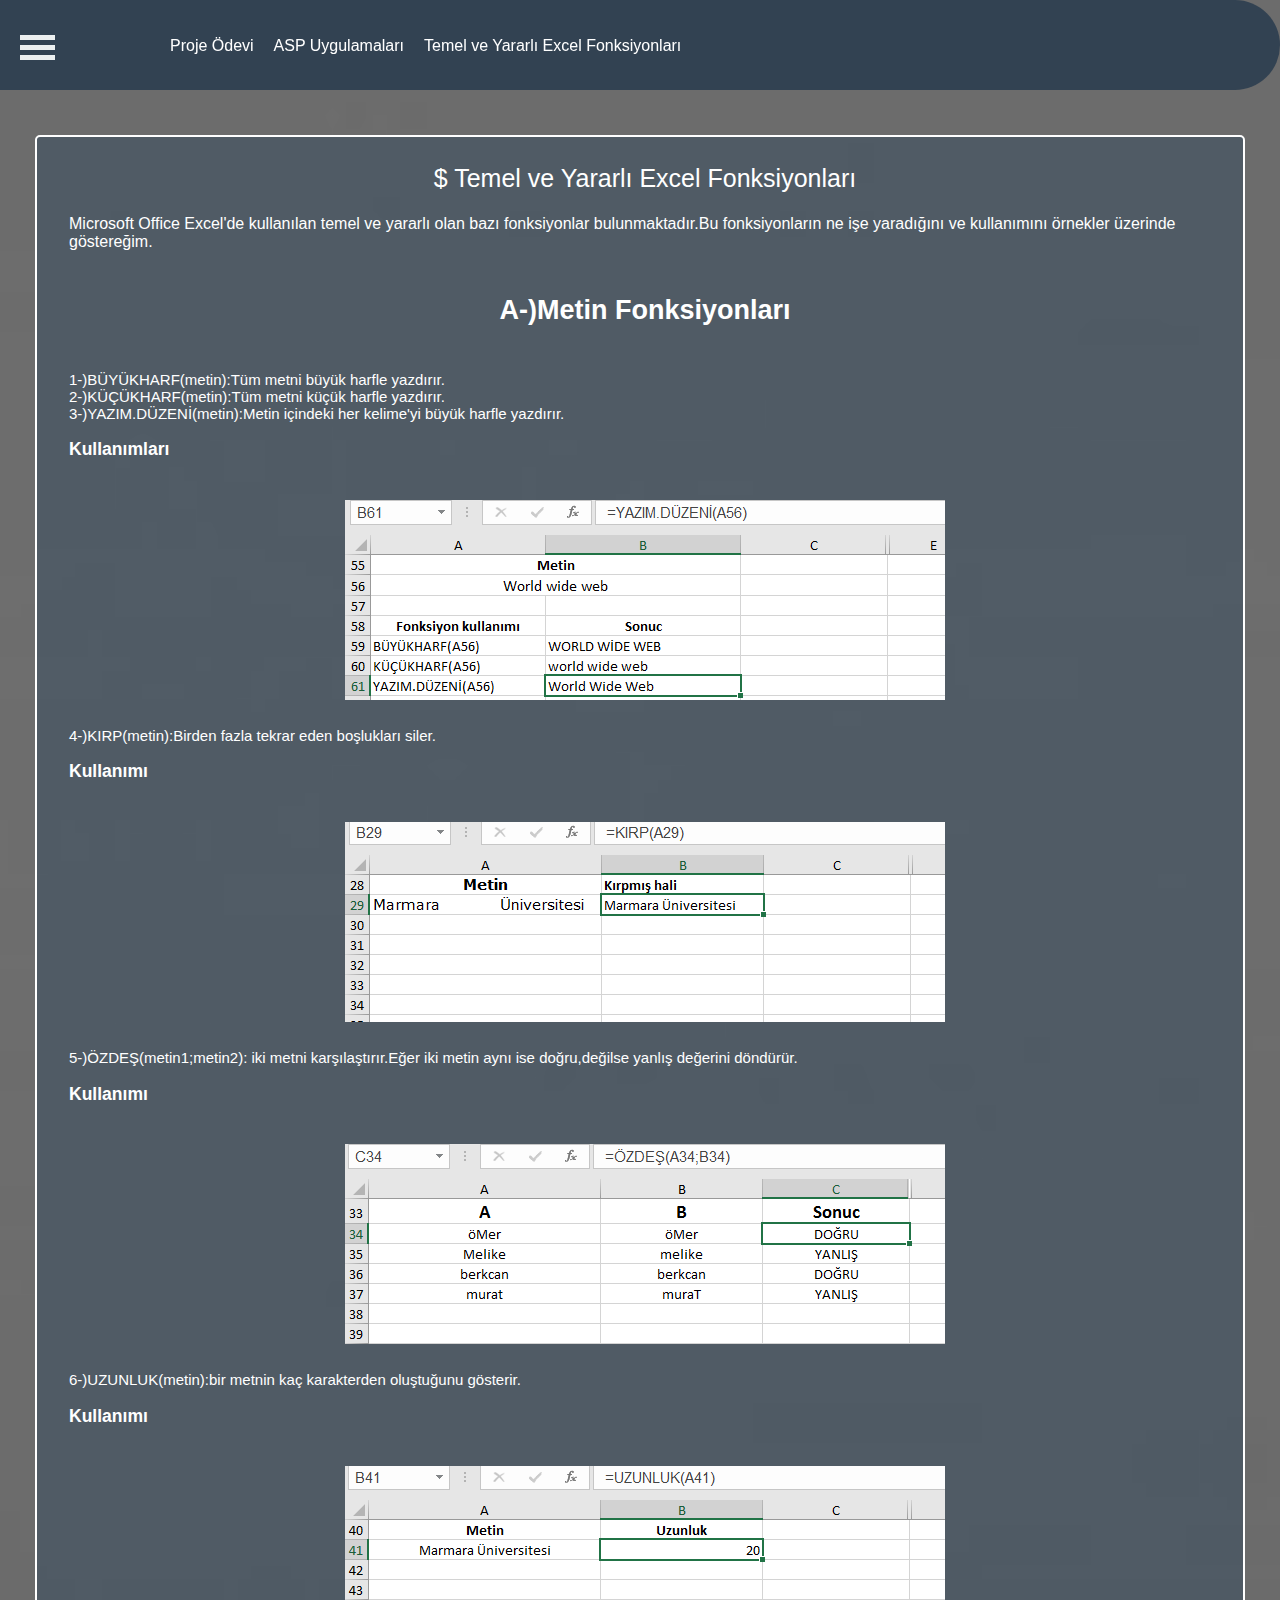
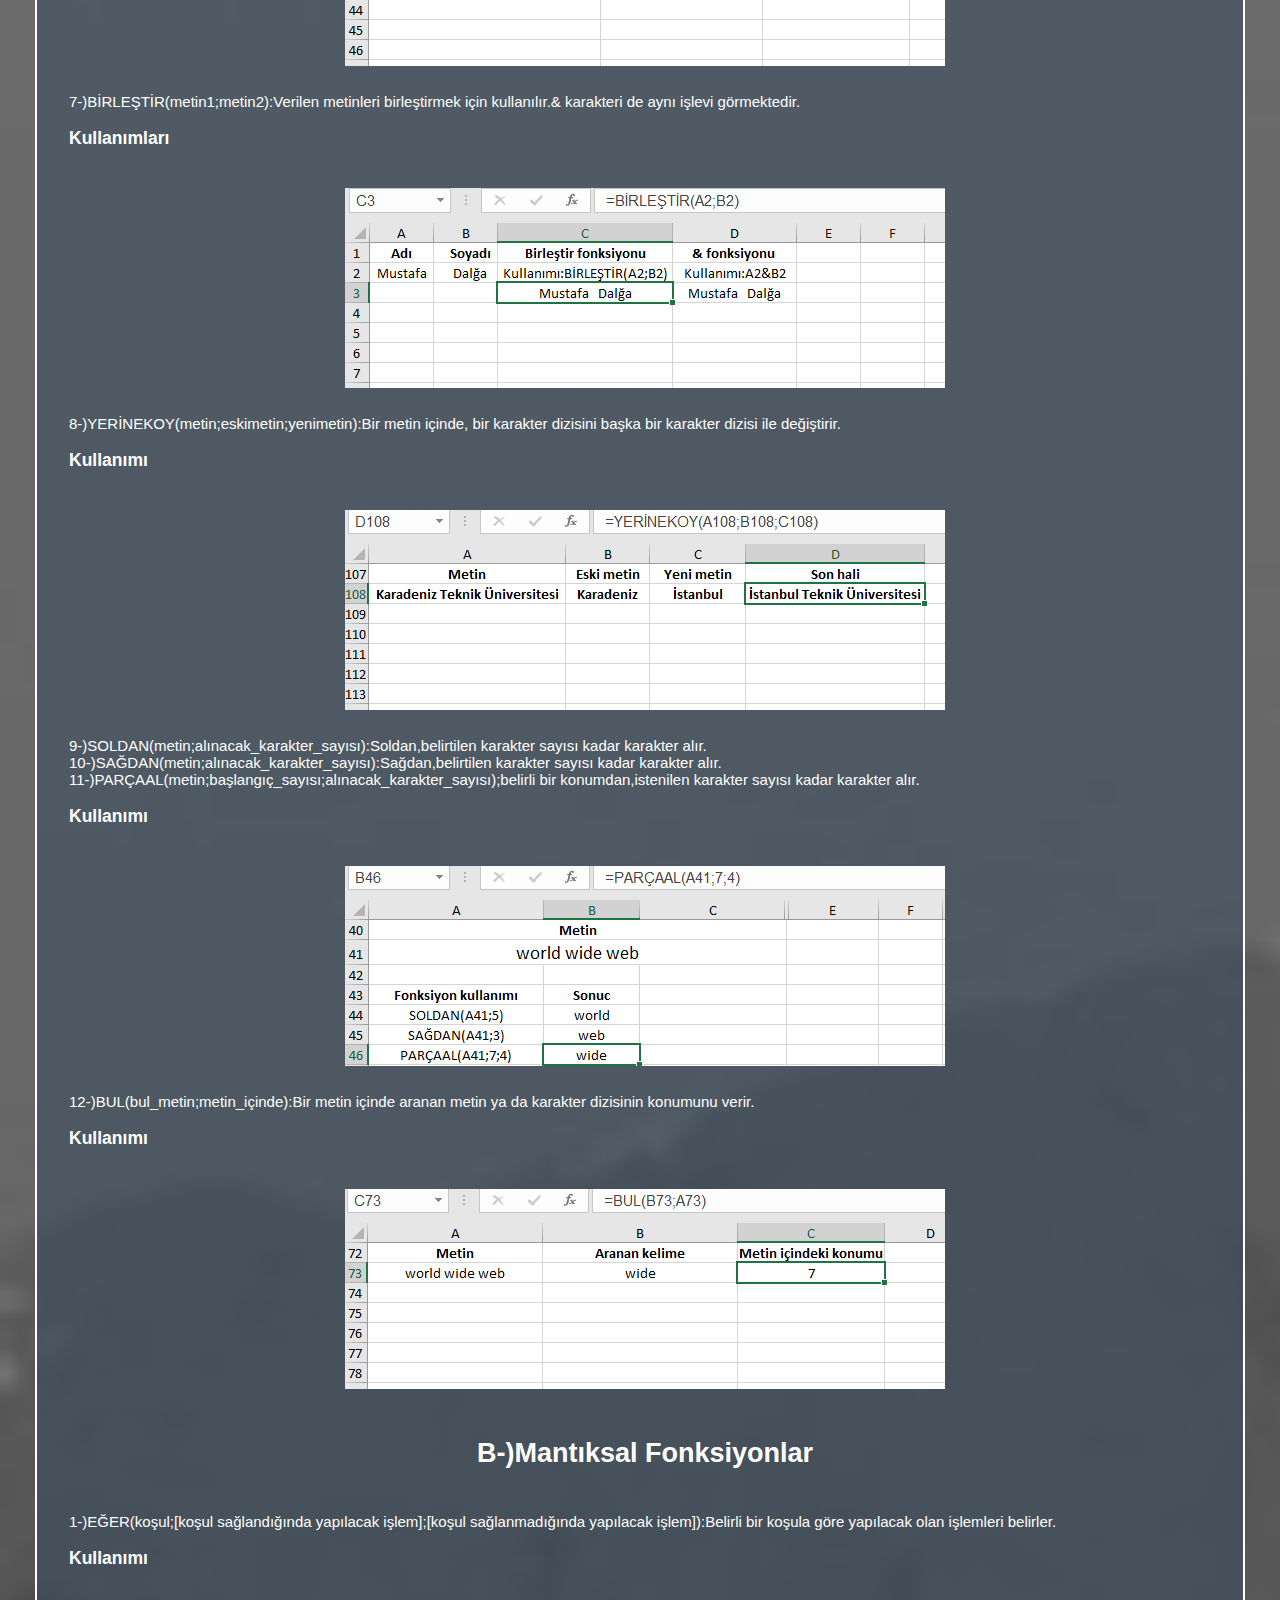
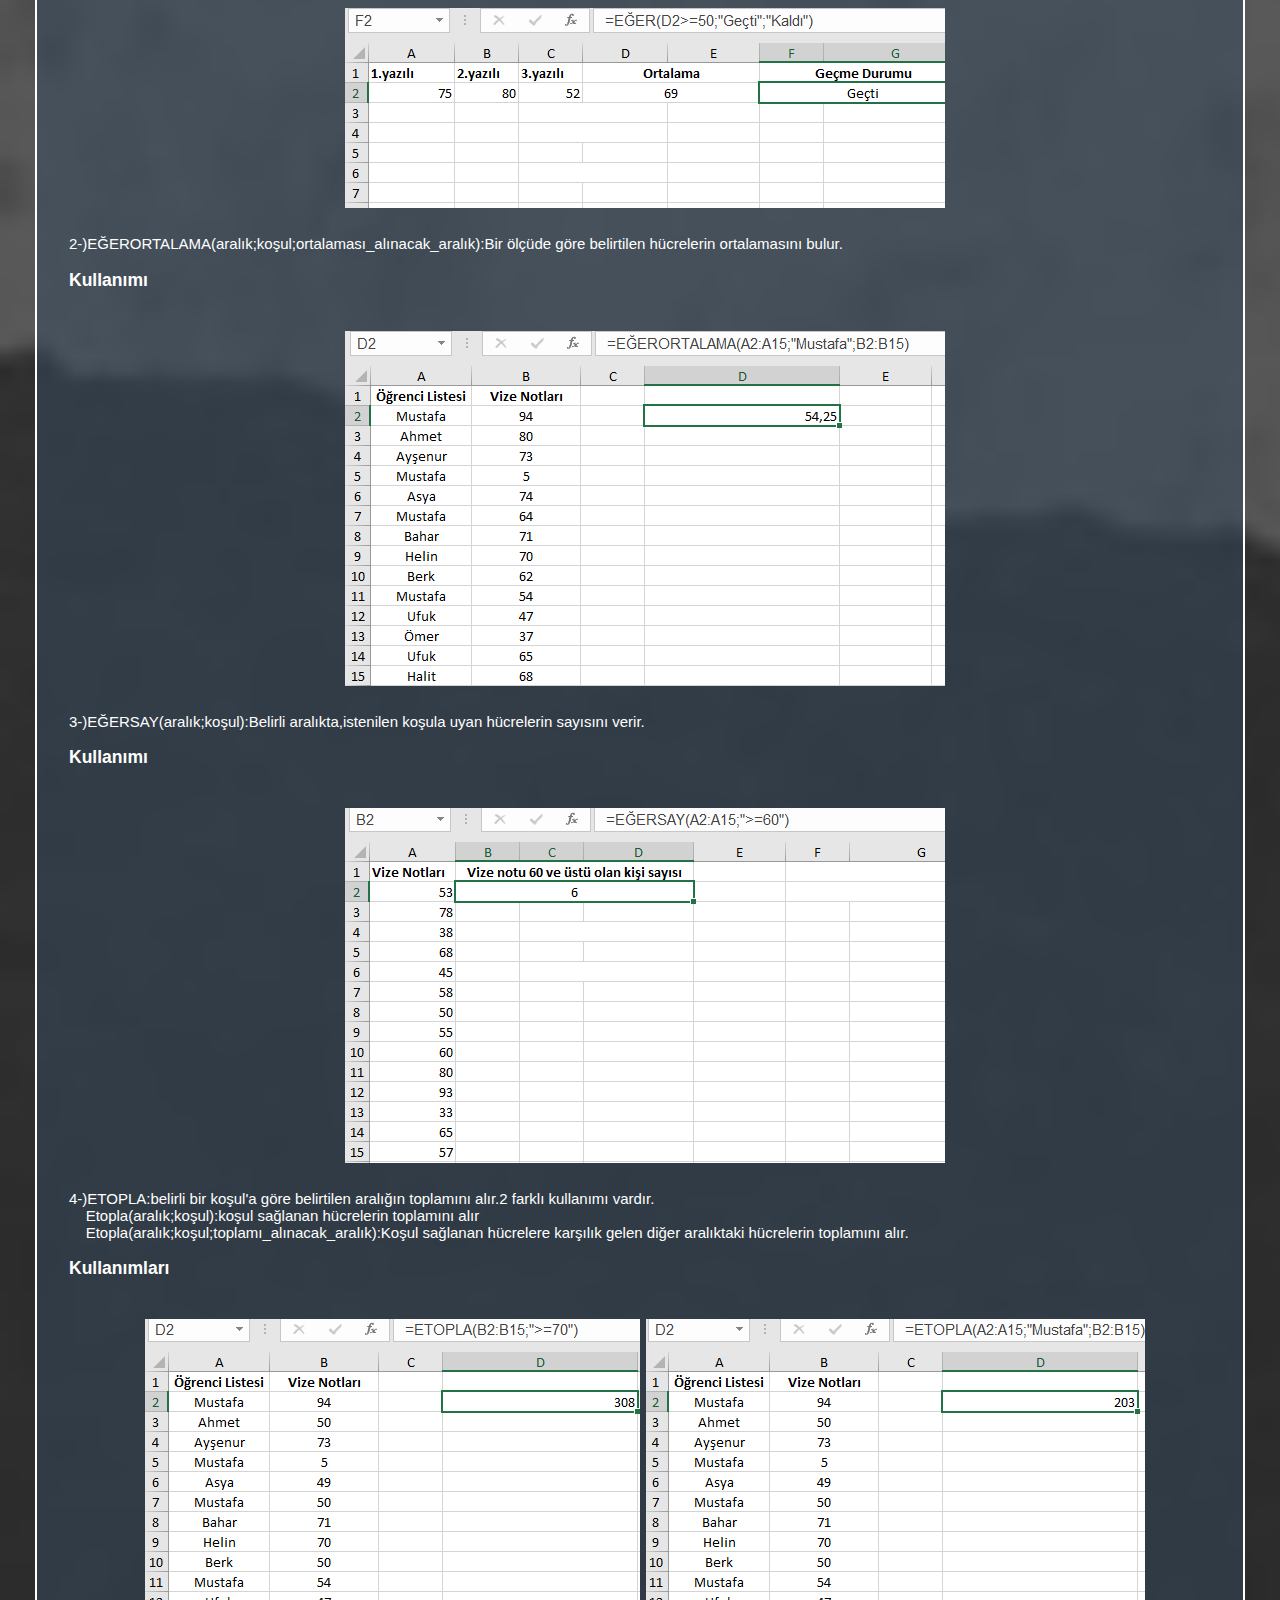
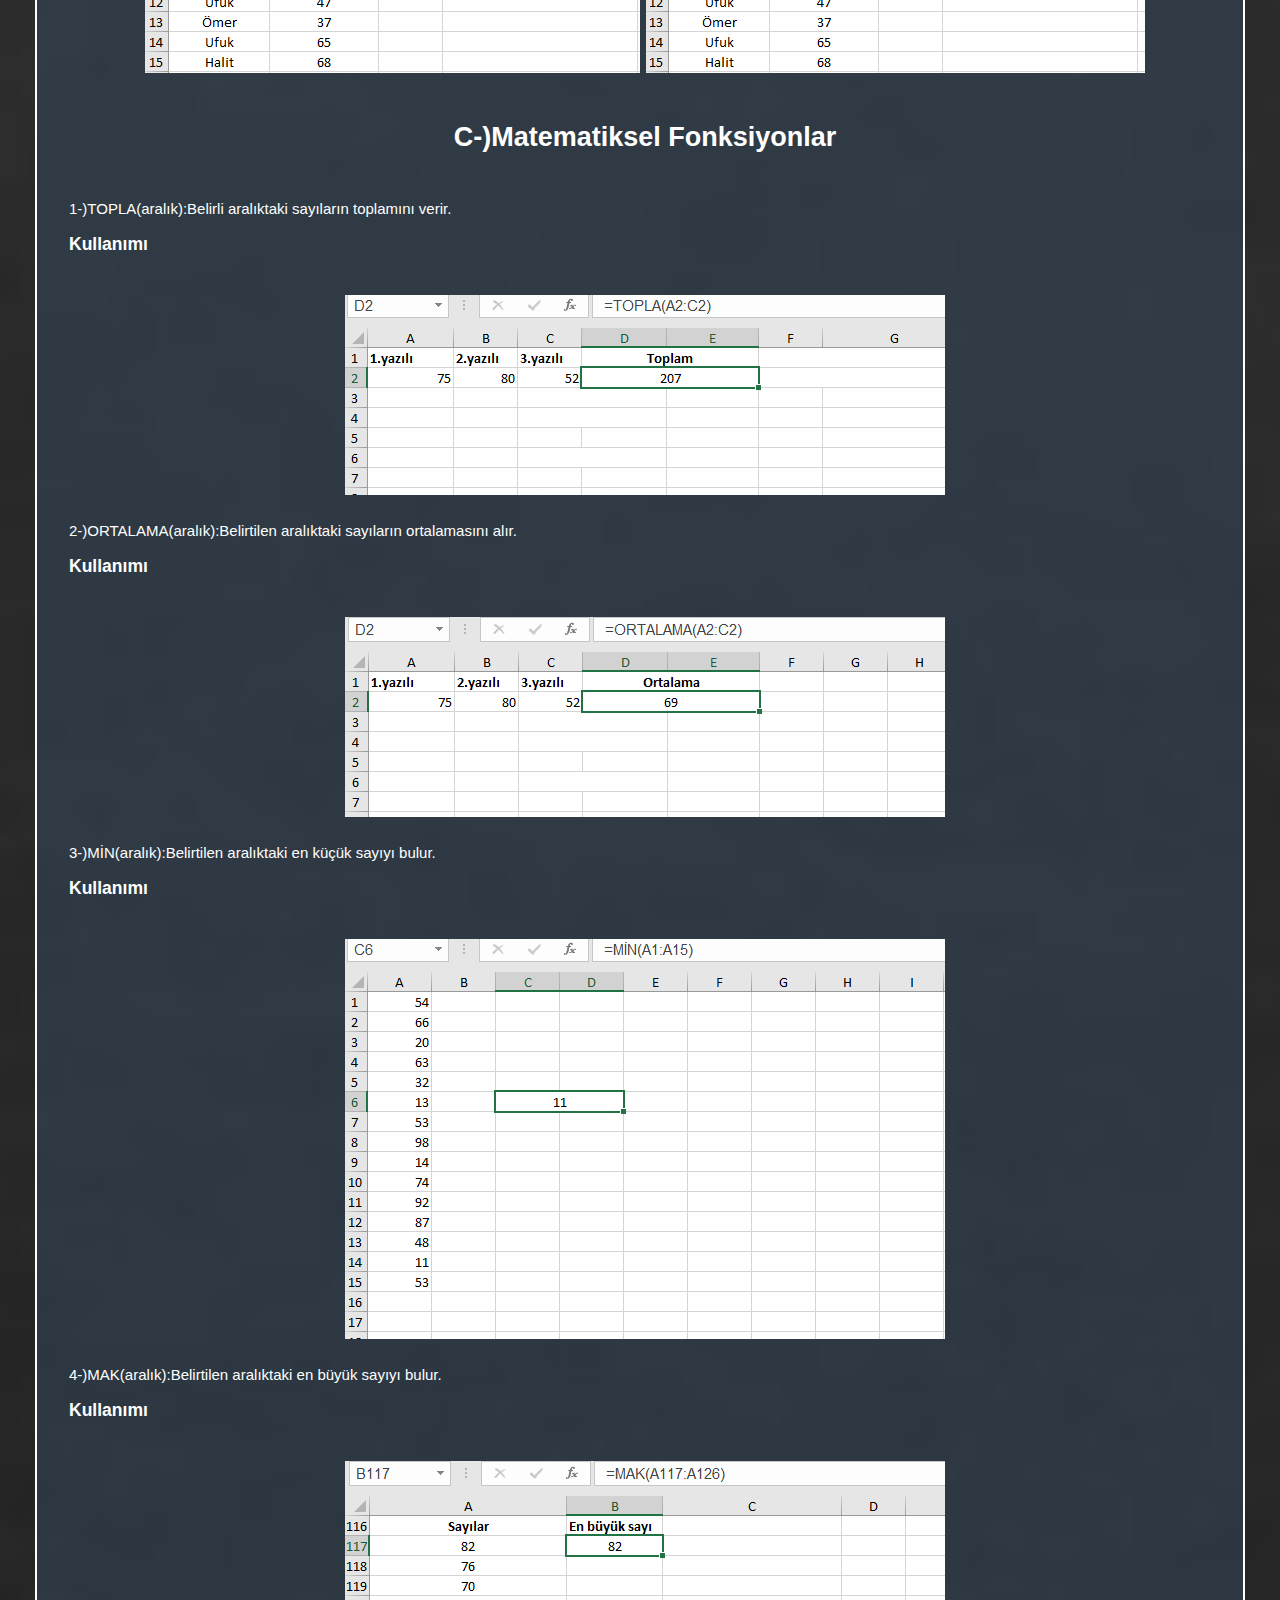
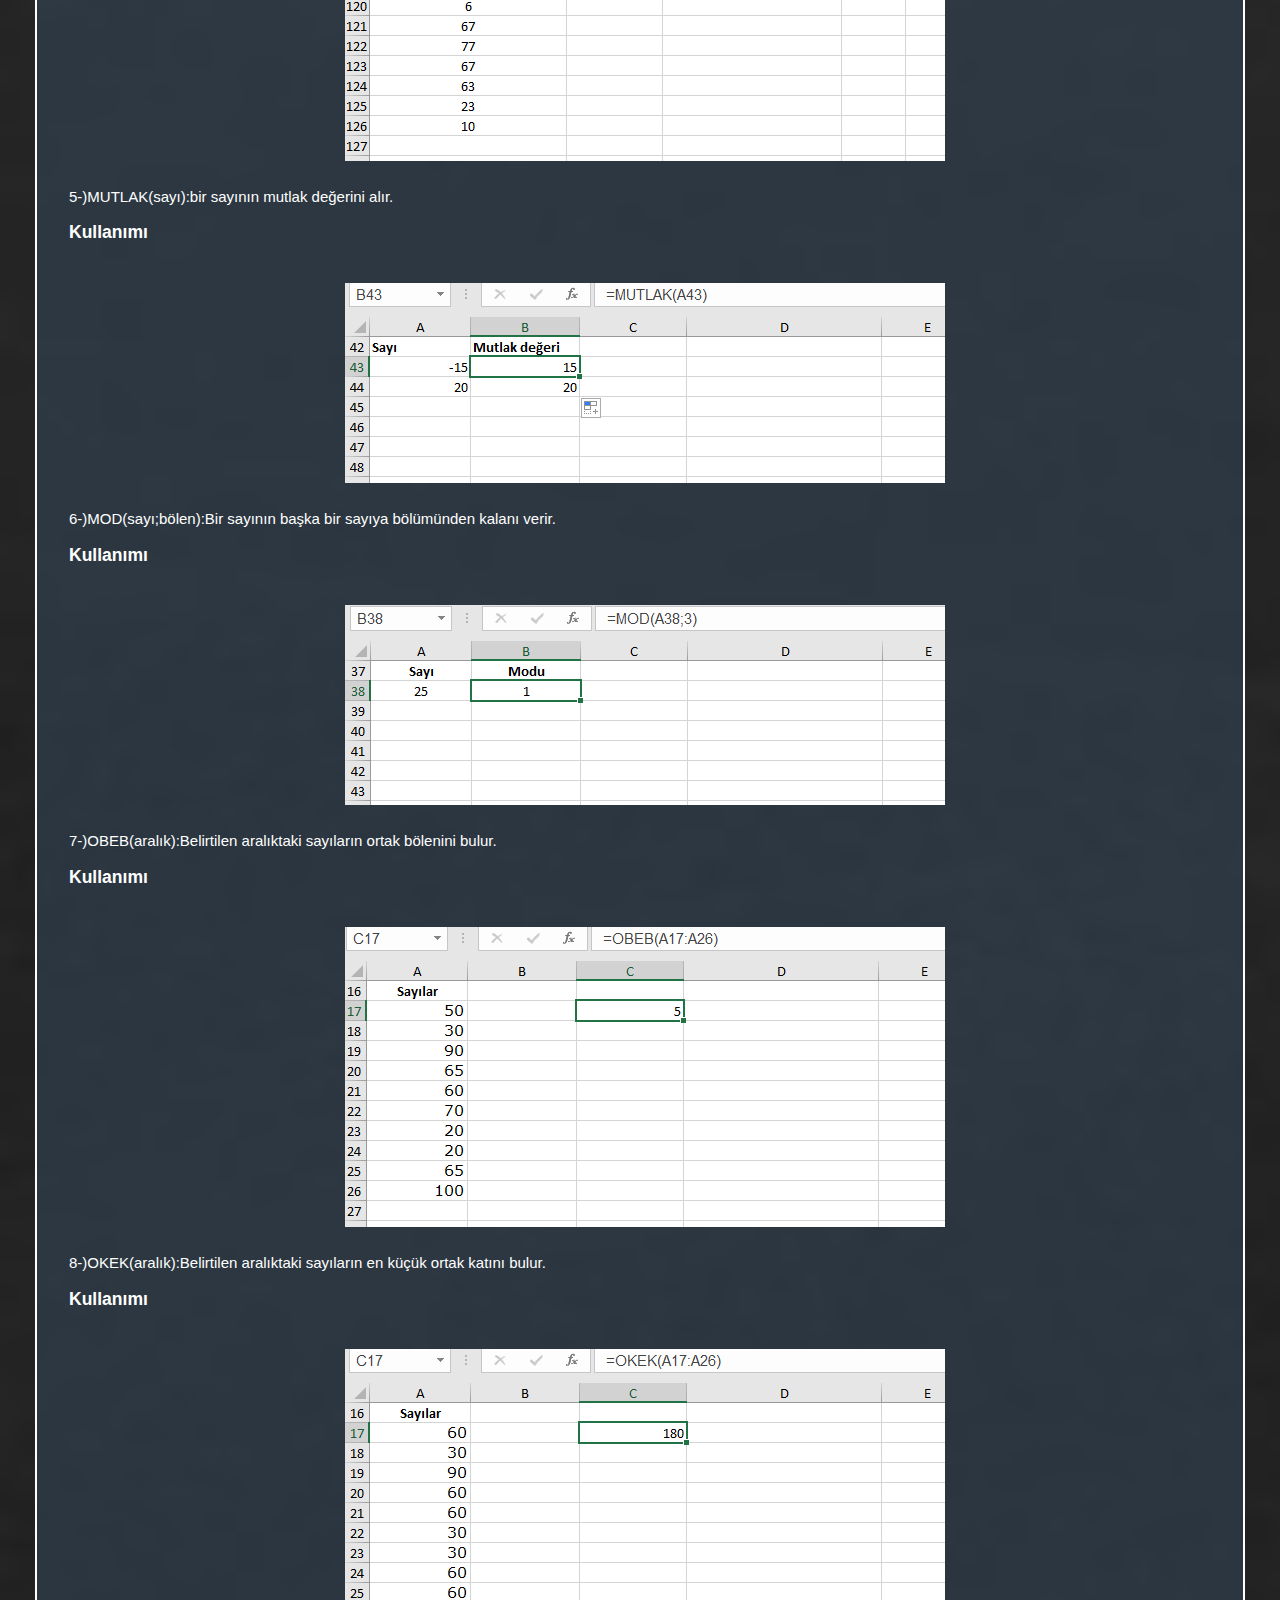
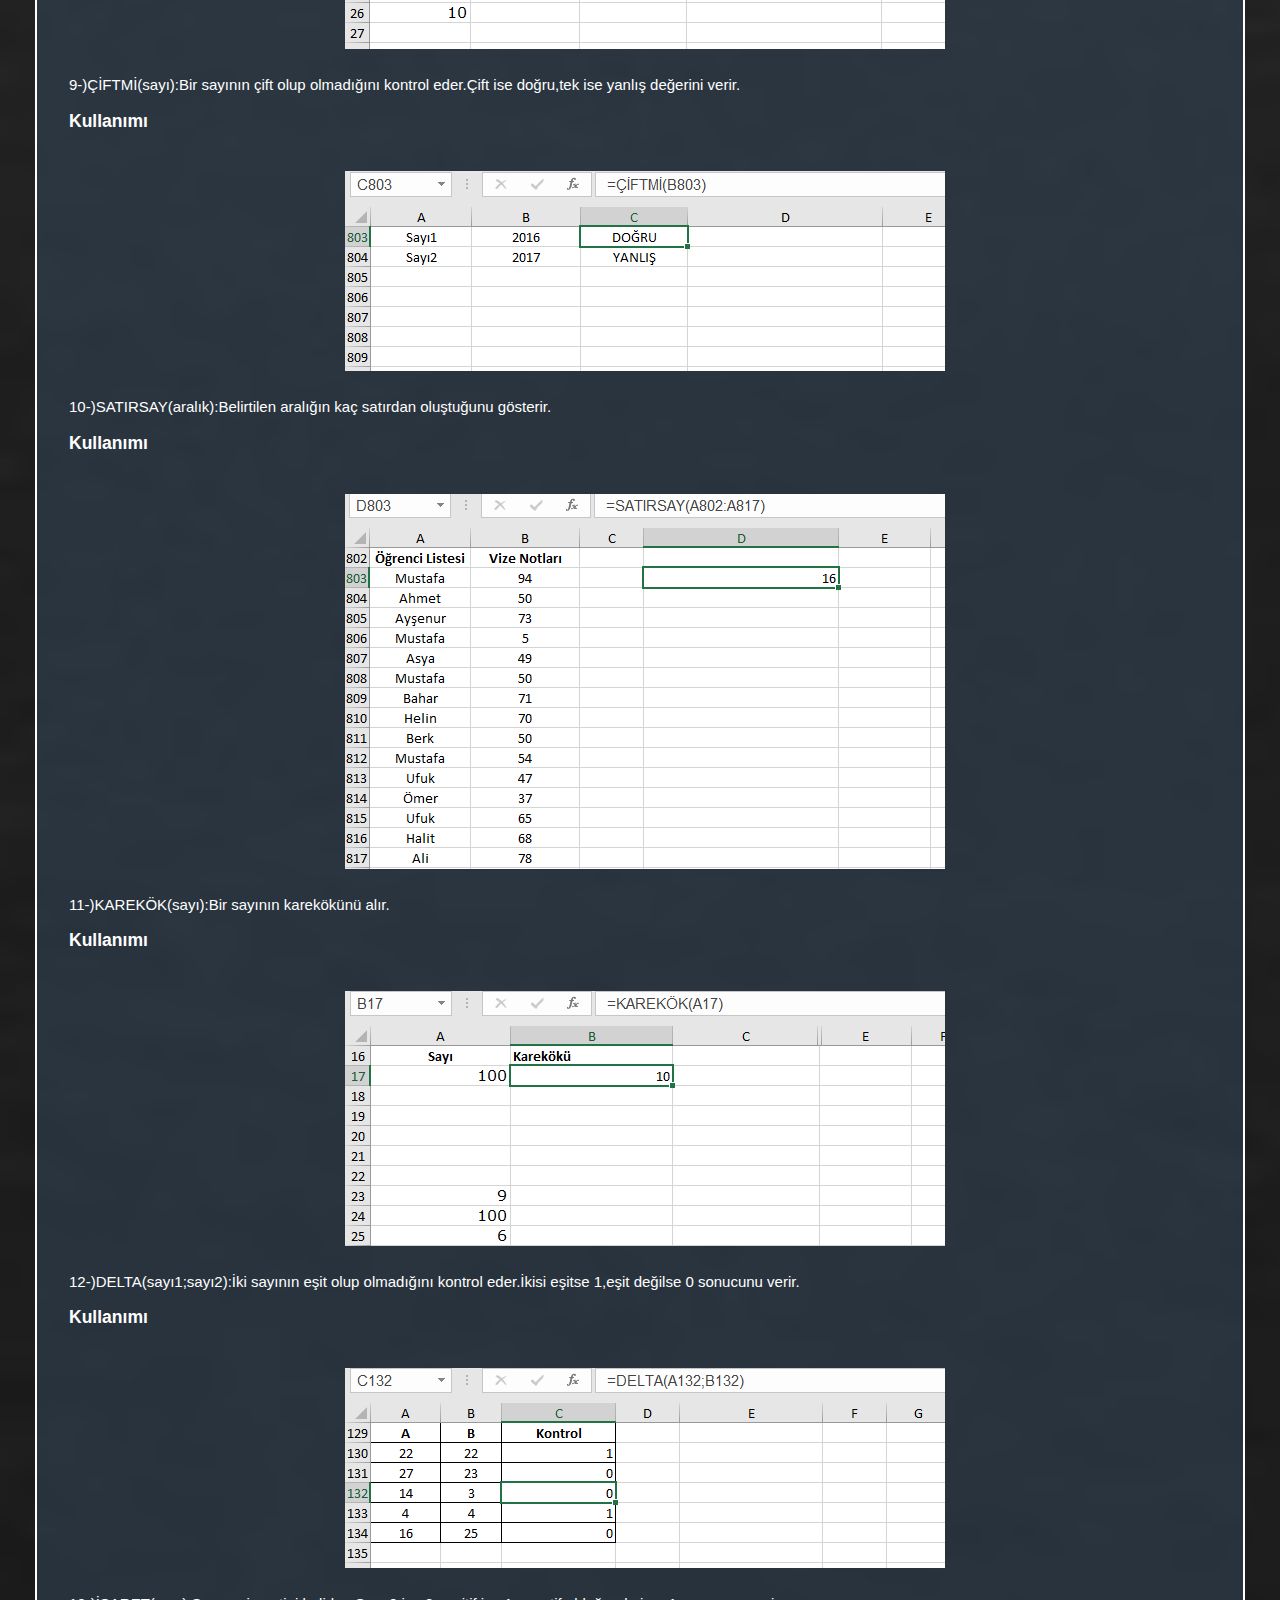
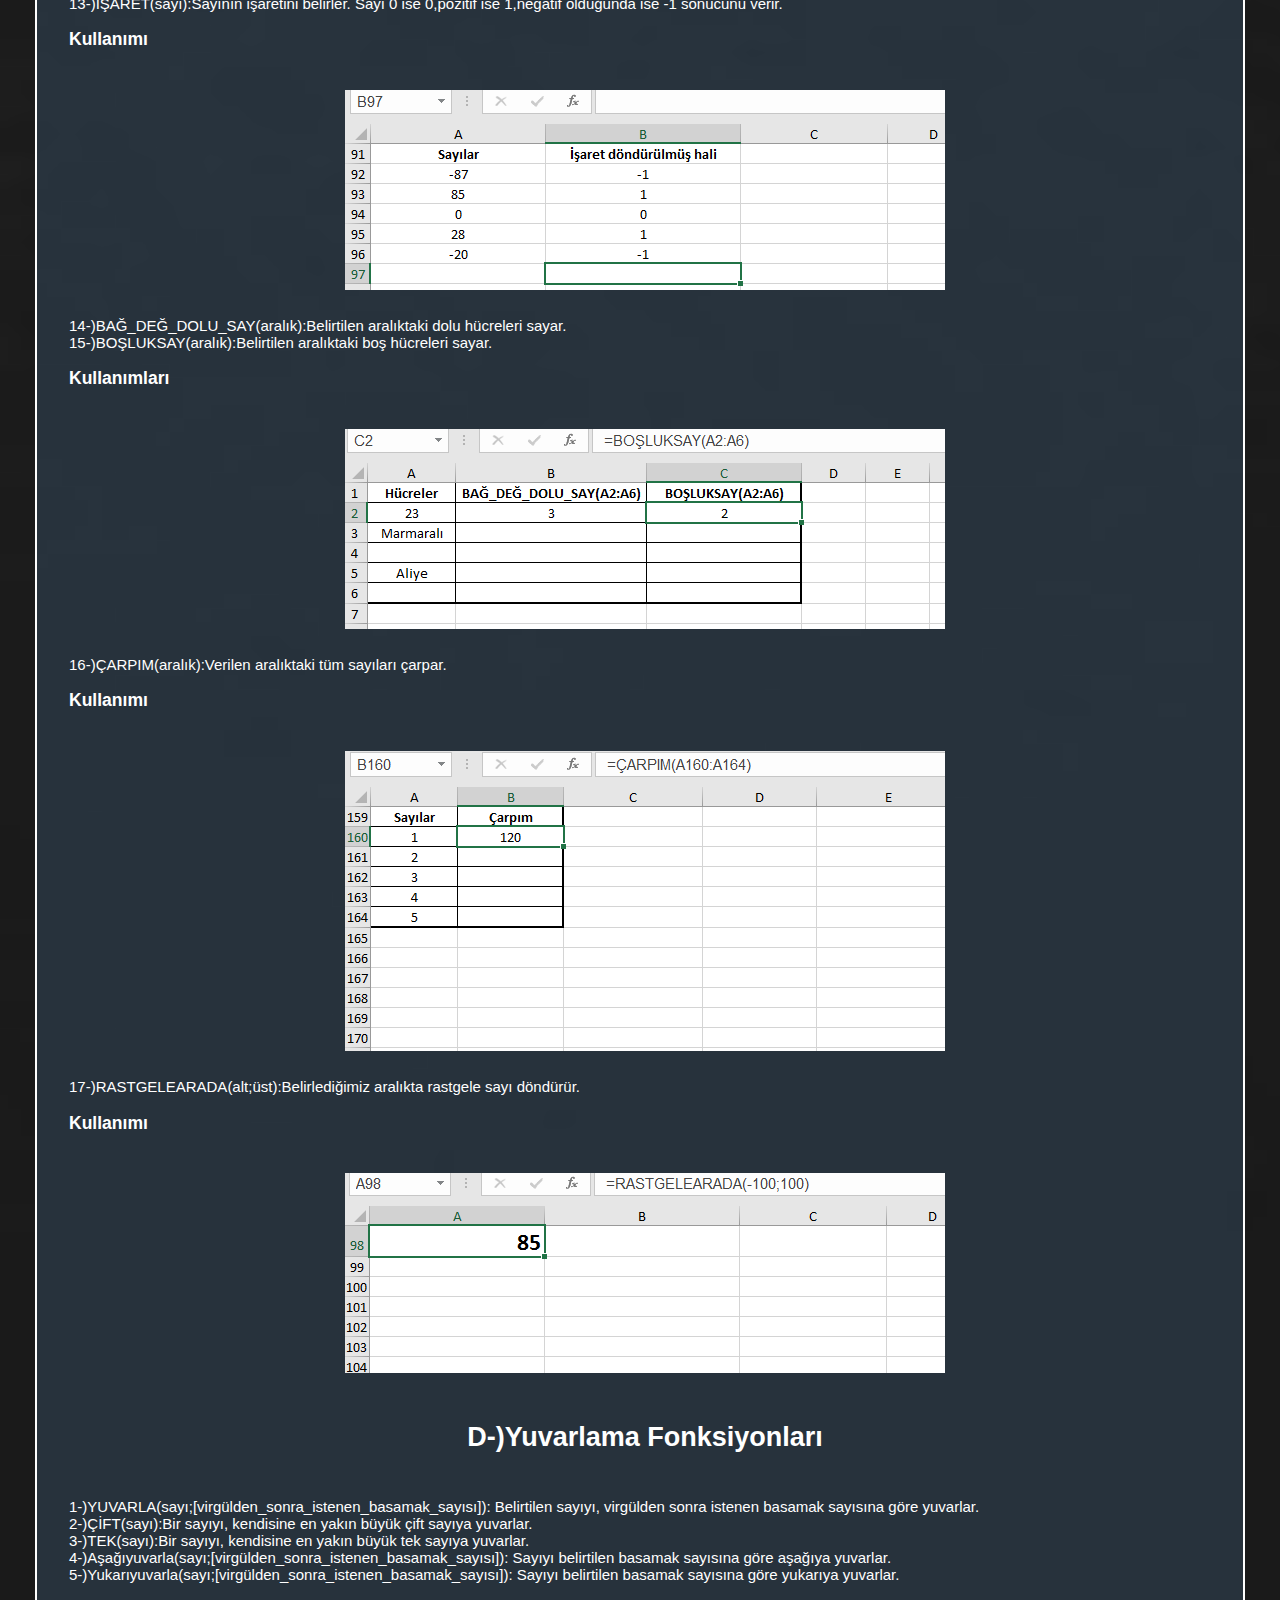
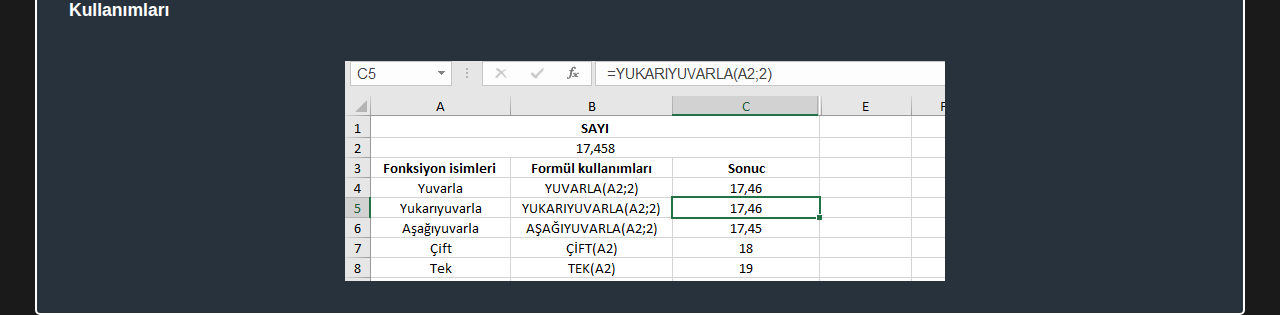
<file: excel.html>
﻿<!DOCTYPE html>
<meta charset="utf-8">
<html>

<head>
    <title>Excel Fonksiyonları</title>
    <link rel="stylesheet" href="assets/css/style.css">
</head>

<body>
    <div class="ust">
        <div class="hamburger-container">
            <div class="hamburgermenu"></div>
            <div class="hamburgermenu"></div>
            <div class="hamburgermenu"></div>
        </div>
        <ul>
            <li><a href="index.html">Proje Ödevi</a></li>
            <li><a href="ASP.html">ASP Uygulamaları</a></li>
            <li><a href="excel.html">Temel ve Yararlı Excel Fonksiyonları</a></li>
        </ul>
    </div>

    <div class="icerik" id="projelerim">
        <table>

            <tr>
                <td class="ortala yanson" style="font-size: 25px;">$ Temel ve Yararlı Excel Fonksiyonları</td>
            </tr>
            <tr>
                <td class="yaziboyutuOrta">
                    Microsoft Office Excel'de kullanılan temel ve yararlı olan bazı fonksiyonlar bulunmaktadır.Bu fonksiyonların ne işe yaradığını ve kullanımını örnekler üzerinde göstereğim.
                </td>
            </tr>
            <tr>
                <td class="ortala">
                    <h2>A-)Metin Fonksiyonları</h2>
                </td>
            </tr>
            <tr>
                <td class="yaziboyutuKucuk">
                    1-)BÜYÜKHARF(metin):Tüm metni büyük harfle yazdırır.<br> 2-)KÜÇÜKHARF(metin):Tüm metni küçük harfle yazdırır.
                    <br> 3-)YAZIM.DÜZENİ(metin):Metin içindeki her kelime'yi büyük harfle yazdırır.<br>

                    <h3>Kullanımları</h3>
                </td>
            </tr>
            <tr>
                <td align="center"><img src="assets/img/metinfonksiyonu123.png"></td>
                </td>
            </tr>
            <tr>
                <td class="yaziboyutuKucuk">
                    4-)KIRP(metin):Birden fazla tekrar eden boşlukları siler.<br>
                    <h3>Kullanımı</h3>
                </td>
            </tr>
            <tr>
                <td align="center"><img src="assets/img/kirp.png"></td>
                </td>
            </tr>
            <tr>
                <td class="yaziboyutuKucuk">
                    5-)ÖZDEŞ(metin1;metin2): iki metni karşılaştırır.Eğer iki metin aynı ise doğru,değilse yanlış değerini döndürür.
                    <h3>Kullanımı</h3>
                </td>
            </tr>
            <tr>
                <td align="center"><img src="assets/img/ozdes.png"></td>
            </tr>
            <tr>
                <td class="yaziboyutuKucuk">
                    6-)UZUNLUK(metin):bir metnin kaç karakterden oluştuğunu gösterir.
                    <h3>Kullanımı</h3>
                </td>
            </tr>
            <tr>
                <td align="center"><img src="assets/img/uzunluk.png"></td>
            </tr>
            <tr>
                <td class="yaziboyutuKucuk">
                    7-)BİRLEŞTİR(metin1;metin2):Verilen metinleri birleştirmek için kullanılır.& karakteri de aynı işlevi görmektedir.
                    <h3>Kullanımları</h3>
                </td>
            </tr>
            <tr>
                <td align="center"><img src="assets/img/birlestir.png"></td>
            </tr>
            <tr>
                <td class="yaziboyutuKucuk">
                    8-)YERİNEKOY(metin;eskimetin;yenimetin):Bir metin içinde, bir karakter dizisini başka bir karakter dizisi ile değiştirir.
                    <h3>Kullanımı</h3>
                </td>
            </tr>
            <tr>
                <td align="center"><img src="assets/img/yerinekoy.png"></td>
            </tr>
            <tr>
                <td class="yaziboyutuKucuk">
                    9-)SOLDAN(metin;alınacak_karakter_sayısı):Soldan,belirtilen karakter sayısı kadar karakter alır.
                    <br> 10-)SAĞDAN(metin;alınacak_karakter_sayısı):Sağdan,belirtilen karakter sayısı kadar karakter alır.
                    <br> 11-)PARÇAAL(metin;başlangıç_sayısı;alınacak_karakter_sayısı);belirli bir konumdan,istenilen karakter sayısı kadar karakter alır.
                    <h3>Kullanımı</h3>
                </td>
            </tr>
            <tr>
                <td align="center"><img src="assets/img/SagSolParcaal.png"></td>
            </tr>
            <tr>
                <td class="yaziboyutuKucuk">
                    12-)BUL(bul_metin;metin_içinde):Bir metin içinde aranan metin ya da karakter dizisinin konumunu verir.
                    <h3>Kullanımı</h3>
                </td>
            </tr>
            <tr>
                <td align="center"><img src="assets/img/bul.png"></td>
            </tr>
            <tr>
                <td class="ortala">
                    <h2>B-)Mantıksal Fonksiyonlar</h2>
                </td>
            </tr>
            <tr>
                <td class="yaziboyutuKucuk">
                    1-)EĞER(koşul;[koşul sağlandığında yapılacak işlem];[koşul sağlanmadığında yapılacak işlem]):Belirli bir koşula göre yapılacak olan işlemleri belirler.
                    <h3>Kullanımı</h3>
                </td>
            </tr>
            <tr>
                <td align="center"><img src="assets/img/eger.png"></td>
            </tr>
            <td class="yaziboyutuKucuk">
                2-)EĞERORTALAMA(aralık;koşul;ortalaması_alınacak_aralık):Bir ölçüde göre belirtilen hücrelerin ortalamasını bulur.
                <h3>Kullanımı</h3>
            </td>
            </tr>
            <tr>
                <td align="center"><img src="assets/img/egerortalama.png"></td>
            </tr>
            <tr>
                <td class="yaziboyutuKucuk">
                    3-)EĞERSAY(aralık;koşul):Belirli aralıkta,istenilen koşula uyan hücrelerin sayısını verir.
                    <h3>Kullanımı</h3>
                </td>
            </tr>
            <tr>
                <td align="center"><img src="assets/img/egersay.png"></td>
            </tr>
            <tr>
                <td class="yaziboyutuKucuk">
                    4-)ETOPLA:belirli bir koşul'a göre belirtilen aralığın toplamını alır.2 farklı kullanımı vardır.<br> &nbsp;&nbsp;&nbsp;&nbsp;Etopla(aralık;koşul):koşul sağlanan hücrelerin toplamını alır<br> &nbsp;&nbsp;&nbsp;&nbsp;Etopla(aralık;koşul;toplamı_alınacak_aralık):Koşul
                    sağlanan hücrelere karşılık gelen diğer aralıktaki hücrelerin toplamını alır.

                    <h3>Kullanımları</h3>
                </td>
            </tr>
            <tr>
                <td align="center">
                    <img src="assets/img/etopla1.png">
                    <img src="assets/img/etopla2.png">
                </td>
            </tr>
            <tr>
                <td class="ortala">
                    <h2>C-)Matematiksel Fonksiyonlar</h2>
                </td>
            </tr>
            <tr>
                <tr>
                    <td class="yaziboyutuKucuk">
                        1-)TOPLA(aralık):Belirli aralıktaki sayıların toplamını verir.
                        <h3>Kullanımı</h3>
                    </td>
                </tr>
                <tr>
                    <td align="center"><img src="assets/img/topla.png"></td>
                </tr>
                <tr>
                    <td class="yaziboyutuKucuk">
                        2-)ORTALAMA(aralık):Belirtilen aralıktaki sayıların ortalamasını alır.
                        <h3>Kullanımı</h3>
                    </td>
                </tr>
                <tr>
                    <td align="center"><img src="assets/img/ortalama.png"></td>
                </tr>
                <td class="yaziboyutuKucuk">
                    3-)MİN(aralık):Belirtilen aralıktaki en küçük sayıyı bulur.
                    <h3>Kullanımı</h3>
                </td>
            </tr>
            <tr>
                <td align="center"><img src="assets/img/min.png"></td>
            </tr>
            <tr>
                <td class="yaziboyutuKucuk">
                    4-)MAK(aralık):Belirtilen aralıktaki en büyük sayıyı bulur.
                    <h3>Kullanımı</h3>
                </td>
            </tr>
            <tr>
                <td align="center"><img src="assets/img/mak.png"></td>
            </tr>

            <tr>
                <td class="yaziboyutuKucuk">
                    5-)MUTLAK(sayı):bir sayının mutlak değerini alır.
                    <h3>Kullanımı</h3>
                </td>
            </tr>
            <tr>
                <td align="center"><img src="assets/img/mutlak.png"></td>
            </tr>
            <tr>
                <td class="yaziboyutuKucuk">
                    6-)MOD(sayı;bölen):Bir sayının başka bir sayıya bölümünden kalanı verir.
                    <h3>Kullanımı</h3>
                </td>
            </tr>
            <tr>
                <td align="center"><img src="assets/img/mod.png"></td>
            </tr>
            <tr>
                <td class="yaziboyutuKucuk">
                    7-)OBEB(aralık):Belirtilen aralıktaki sayıların ortak bölenini bulur.
                    <h3>Kullanımı</h3>
                </td>
            </tr>
            <tr>
                <td align="center"><img src="assets/img/obeb.png"></td>
            </tr>
            <tr>
                <td class="yaziboyutuKucuk">
                    8-)OKEK(aralık):Belirtilen aralıktaki sayıların en küçük ortak katını bulur.
                    <h3>Kullanımı</h3>
                </td>
            </tr>
            <tr>
                <td align="center"><img src="assets/img/okek.png"></td>
            </tr>
            <tr>
                <td class="yaziboyutuKucuk">
                    9-)ÇİFTMİ(sayı):Bir sayının çift olup olmadığını kontrol eder.Çift ise doğru,tek ise yanlış değerini verir.
                    <h3>Kullanımı</h3>
                </td>
            </tr>
            <tr>
                <td align="center"><img src="assets/img/ciftmi.png"></td>
            </tr>
            <tr>
                <td class="yaziboyutuKucuk">
                    10-)SATIRSAY(aralık):Belirtilen aralığın kaç satırdan oluştuğunu gösterir.
                    <h3>Kullanımı</h3>
                </td>
            </tr>
            <tr>
                <td align="center"><img src="assets/img/satirsay.png"></td>
            </tr>
            <tr>
                <td class="yaziboyutuKucuk">
                    11-)KAREKÖK(sayı):Bir sayının karekökünü alır.
                    <h3>Kullanımı</h3>
                </td>
            </tr>
            <tr>
                <td align="center"><img src="assets/img/karekok.png"></td>
            </tr>
            <tr>
                <td class="yaziboyutuKucuk">
                    12-)DELTA(sayı1;sayı2):İki sayının eşit olup olmadığını kontrol eder.İkisi eşitse 1,eşit değilse 0 sonucunu verir.
                    <h3>Kullanımı</h3>
                </td>
            </tr>
            <tr>
                <td align="center"><img src="assets/img/delta.png"></td>
            </tr>
            <tr>
                <td class="yaziboyutuKucuk">
                    13-)İŞARET(sayı):Sayının işaretini belirler. Sayı 0 ise 0,pozitif ise 1,negatif olduğunda ise -1 sonucunu verir.
                    <h3>Kullanımı</h3>
                </td>
            </tr>
            <tr>
                <td align="center"><img src="assets/img/isaret.png"></td>
            </tr>
            <tr>
                <td class="yaziboyutuKucuk">
                    14-)BAĞ_DEĞ_DOLU_SAY(aralık):Belirtilen aralıktaki dolu hücreleri sayar.<br> 15-)BOŞLUKSAY(aralık):Belirtilen aralıktaki boş hücreleri sayar.
                    <h3>Kullanımları</h3>
                </td>
            </tr>
            <tr>
                <td align="center"><img src="assets/img/BosDoluHücreSayisi.png"></td>
            </tr>
            <tr>
                <td class="yaziboyutuKucuk">
                    16-)ÇARPIM(aralık):Verilen aralıktaki tüm sayıları çarpar.
                    <h3>Kullanımı</h3>
                </td>
            </tr>
            <tr>
                <td align="center"><img src="assets/img/carpim.png"></td>
            </tr>
            <tr>
                <td class="yaziboyutuKucuk">
                    17-)RASTGELEARADA(alt;üst):Belirlediğimiz aralıkta rastgele sayı döndürür.
                    <h3>Kullanımı</h3>
                </td>
            </tr>
            <tr>
                <td align="center"><img src="assets/img/rastgelearada.png"></td>
            </tr>
            <tr>
                <td class="ortala">
                    <h2>D-)Yuvarlama Fonksiyonları</h2>
                </td>
            </tr>
            <tr>
                <td class="yaziboyutuKucuk">
                    1-)YUVARLA(sayı;[virgülden_sonra_istenen_basamak_sayısı]): Belirtilen sayıyı, virgülden sonra istenen basamak sayısına göre yuvarlar.<br> 2-)ÇİFT(sayı):Bir sayıyı, kendisine en yakın büyük çift sayıya yuvarlar.<br> 3-)TEK(sayı):Bir
                    sayıyı, kendisine en yakın büyük tek sayıya yuvarlar.<br> 4-)Aşağıyuvarla(sayı;[virgülden_sonra_istenen_basamak_sayısı]): Sayıyı belirtilen basamak sayısına göre aşağıya yuvarlar.<br> 5-)Yukarıyuvarla(sayı;[virgülden_sonra_istenen_basamak_sayısı]):
                    Sayıyı belirtilen basamak sayısına göre yukarıya yuvarlar.<br>
                    <h3>Kullanımları</h3>
                </td>
            </tr>
            <tr>
                <td align="center"><img src="assets/img/YuvarlamaFonksiyonları.png"></td>
            </tr>


        </table>
    </div>
</body>

</html>
</file>
<file: assets/css/style.css>
body {
         margin: 0px;
         padding: 0px;
         background: url('../img/bg.jpg') no-repeat;
         background-size: cover;
         box-sizing: border-box;
     }
     
     .ust {
         width: 100%;
         height: 90px;
         border-radius: 0 90px 90px 0;
         background: rgba(44, 62, 80, 0.9);
         top: 0px;
         position: fixed;
         transition: 1s all ease-in-out;
         overflow: hidden;
     }
     
     .ust ul {
         width: 900px;
         float: left;
     }
     
     .ust ul li {
         list-style-type: none;
         font-family: 'Open Sans', sans-serif;
         margin-left: 10px;
         margin-right: 10px;
         line-height: 60px;
         float: left;
     }
     
     .ust ul li a {
         color: #fff;
         text-decoration: none;
         transition: 0.3s color ease-in;
     }
     
     .ust ul li a:hover {
         color: #00FF00;
     }
     
     .hamburger-container {
         width: 120px;
         height: 120px;
         float: left;
         margin-top: 30px;
     }
     
     .hamburgermenu {
         width: 35px;
         height: 5px;
         background-color: #ecf0f1;
         margin-top: 5px;
         margin-left: 20px;
     }
     
     .icerik {
         width: 1176px;
         height: auto;
         margin-left: auto;
         margin-right: auto;
         margin-top: 135px;
         border-radius: 5px;
         background: rgba(52, 73, 94, 0.5);
         font-size: 18px;
         border: 2px solid #fff;
         color: #fff;
         font-family: 'Open Sans', sans-serif;
         transition: 0.5s all ease-in-out;
         padding: 15px;
     }
     
     .icerik:hover {
         background: rgba(52, 73, 94, 0.1);
     }
     
     @keyframes yanipSon {
         50% {
             color: #00FF00;
         }
         100% {
             color: #fff;
         }
     }
     
     .yanson {
         animation: 2s yanipSon infinite;
         text-align: center;
     }
     
     .kutu1 {
         width: 400px;
         height: 200px;
         background: #16a085;
         float: left;
         transition: 0.4s all;
         cursor: pointer;
         line-height: 200px;
         text-align: center;
         font-size: 21px;
         color: white;
     }
     
     .kutu2 {
         width: 400px;
         height: 200px;
         background: #e74c3c;
         float: left;
         transition: 0.5s all ease-in;
         cursor: pointer;
         line-height: 200px;
         text-align: center;
         font-size: 21px;
         color: white;
     }
     
     .kutu1:hover {
         opacity: 0.5;
     }
     
     .kutu2:hover {
         opacity: 0.5;
     }
     
     .sosyalmedya {
         width: 50px;
         height: 50px;
         transition: 0.1s opacity ease-in;
     }
     
     .sosyalmedya:hover {
         opacity: 0.5;
     }
     
     .ortala {
         text-align: center;
     }
     
     table {
         width: 1176px;
         height: auto;
         margin-left: 5px;
     }
     
     .yaziboyutuKucuk {
         font-size: 15px;
     }
     
     .yaziboyutuOrta {
         font-size: 16px;
     }
     
     table tr td {
         padding: 10px;
     }
     
     a {
         text-decoration: none;
     }
     
     .asp-uygulamalar {
         display: flex;
         flex-wrap: wrap;
         justify-content: center;
         grid-gap: 15px;
     }
</file>
